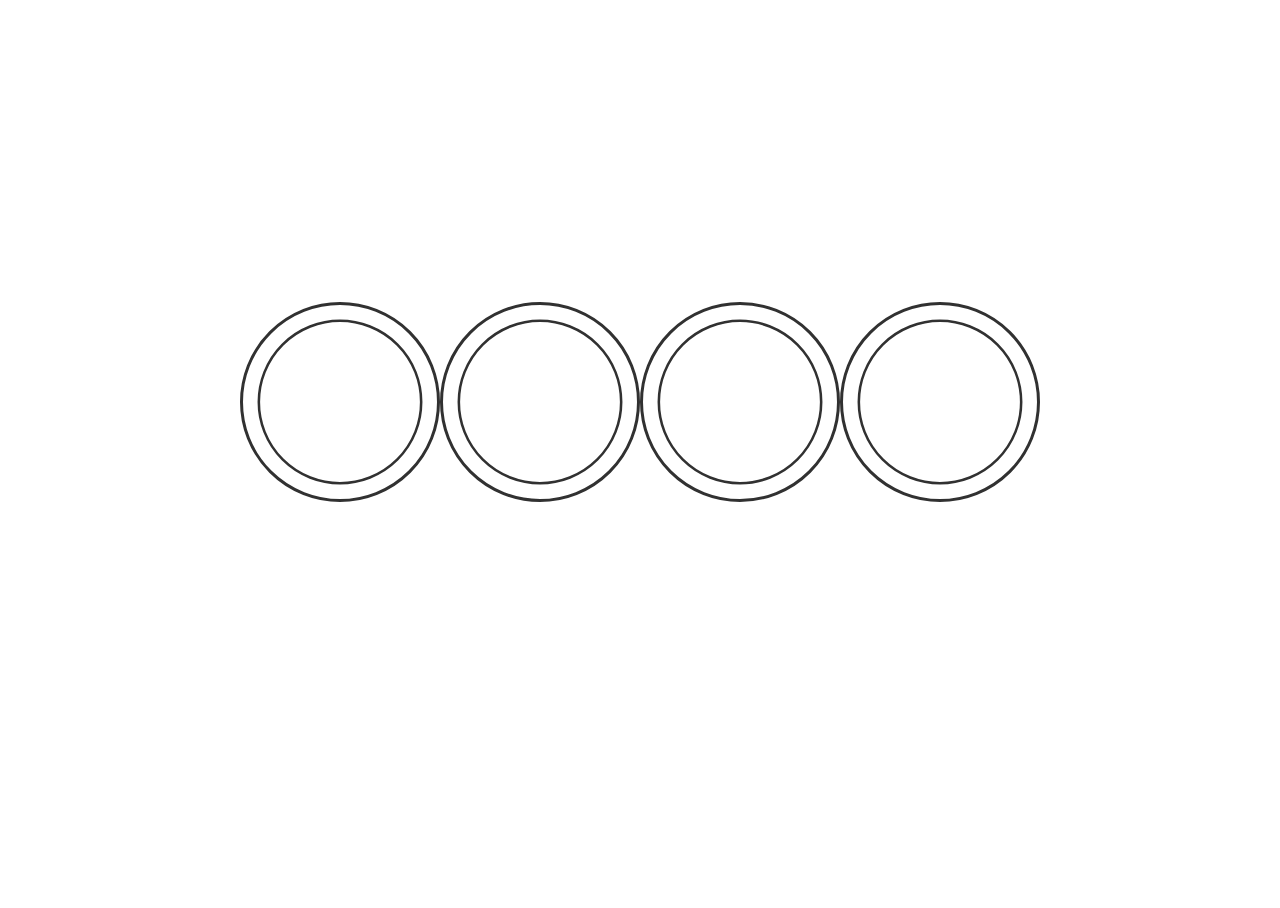
<file: audi/index.html>
<!DOCTYPE html>
<html lang="en">

<head>
    <meta charset=utf-8>
    <meta name="viewport" content="width=device-width, initial-scale=0.5">
    <meta name="theme-color" content="#fff">
    <title>Audi</title>
    <link rel="stylesheet" href="index.css" type="text/css">
</head>

<body>
    <main>
        <div id="rings">
            <div></div>
            <div></div>
            <div></div>
            <div></div>
        </div>
        <div id="logo">
            <div id="wrapper">
                <span>Audi</span><span>Vorsprung Durch Technik</span>
            </div>
        </div>
    </main>
</body>

</html>
</file>
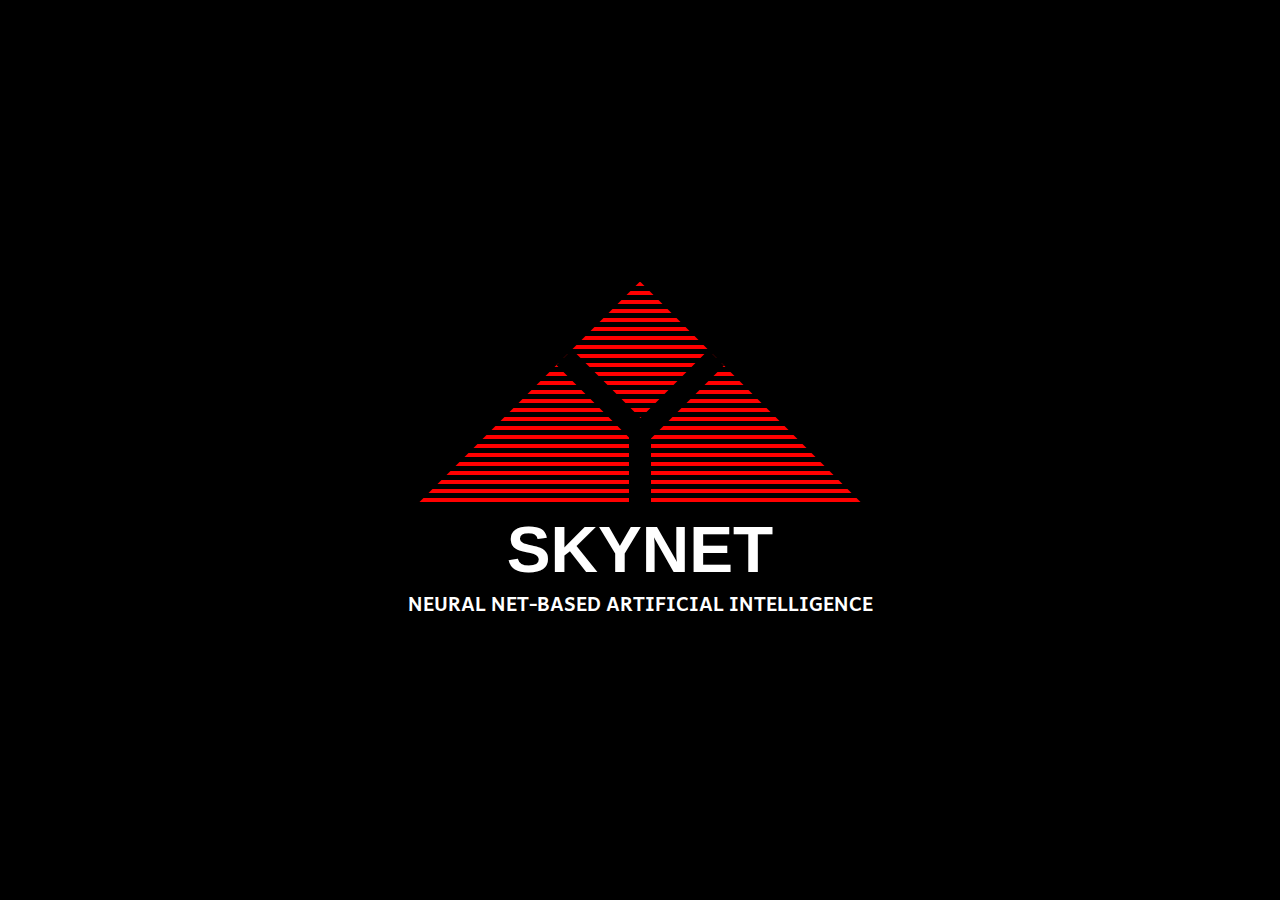
<file: skynet/index.html>
<html lang="en">

<head>
  <meta charset=utf-8>
  <title>Skynet</title>
  <meta name="viewport" content="width=device-width, initial-scale=1.0">
  <meta name="theme-color" content="#000000">
  <link href="./index.css" rel="stylesheet">
</head>

<body>
  <div></div>
  <h1>SKYNET</h1>
  <h2>NEURAL NET-BASED ARTIFICIAL INTELLIGENCE</h2>
  <span>INITIATING CONNECTION TO CYBERDYNE</span>
</body>

</html>
</file>
<file: audi/index.css>
@import url("https://fonts.googleapis.com/css?family=Lalezar");
:root, body {
  overflow: hidden;
  height: 100%;
}

body {
  display: -ms-grid;
  display: grid;
  place-items: center;
}

main, #rings, #logo, #logo #wrapper {
  display: -webkit-box;
  display: -ms-flexbox;
  display: flex;
  -webkit-box-pack: center;
      -ms-flex-pack: center;
          justify-content: center;
  -webkit-box-align: center;
      -ms-flex-align: center;
          align-items: center;
}

main {
  -webkit-box-orient: vertical;
  -webkit-box-direction: normal;
      -ms-flex-direction: column;
          flex-direction: column;
  width: 100%;
}

#rings {
  position: relative;
  width: 800px;
  height: 250px;
}

#rings div:before, #rings div:after {
  content: "";
  -webkit-box-sizing: border-box;
          box-sizing: border-box;
  position: absolute;
  width: 100%;
  height: 100%;
  border-radius: 50%;
}

#rings div {
  position: relative;
  width: 200px;
  height: 200px;
  -webkit-box-sizing: border-box;
          box-sizing: border-box;
  border: solid #313131;
  border-radius: 50%;
  -webkit-animation: mergeRings 1000ms ease forwards;
          animation: mergeRings 1000ms ease forwards;
}

@-webkit-keyframes mergeRings {
  100% {
    margin: -35px;
  }
}

@keyframes mergeRings {
  100% {
    margin: -35px;
  }
}

#rings div:before {
  width: 100%;
  height: 100%;
  background: transparent;
  border: solid #313131;
  border-radius: 50%;
  -webkit-transform: scale(0.85);
          transform: scale(0.85);
  z-index: -1;
  -webkit-animation: growRings 200ms linear forwards 1s;
          animation: growRings 200ms linear forwards 1s;
}

@-webkit-keyframes growRings {
  100% {
    -webkit-transform: scale(1.01);
            transform: scale(1.01);
    border: solid 15px #313131;
  }
}

@keyframes growRings {
  100% {
    -webkit-transform: scale(1.01);
            transform: scale(1.01);
    border: solid 15px #313131;
  }
}

#rings div:after {
  background: transparent;
  z-index: -2;
}

#logo {
  -webkit-box-orient: horizontal;
  -webkit-box-direction: normal;
      -ms-flex-direction: row;
          flex-direction: row;
  width: 550px;
  height: auto;
  color: red;
  font-family: "Lalezar", sans-serif;
  font-size: 88px;
  margin-top: -25px;
  overflow: hidden;
}

#logo #wrapper {
  -webkit-box-orient: horizontal;
  -webkit-box-direction: normal;
      -ms-flex-direction: row;
          flex-direction: row;
  width: 100%;
  -webkit-animation: center 1s ease forwards 1s;
          animation: center 1s ease forwards 1s;
}

@-webkit-keyframes center {
  100% {
    -webkit-transform: translatex(180px);
            transform: translatex(180px);
  }
}

@keyframes center {
  100% {
    -webkit-transform: translatex(180px);
            transform: translatex(180px);
  }
}

#logo span:nth-child(1) {
  opacity: 0;
  -webkit-animation: revealBrandName 1000ms cubic-bezier(0.4, 0.52, 0.7, 1.2) forwards 1000ms;
          animation: revealBrandName 1000ms cubic-bezier(0.4, 0.52, 0.7, 1.2) forwards 1000ms;
}

@-webkit-keyframes revealBrandName {
  100% {
    opacity: 1;
  }
}

@keyframes revealBrandName {
  100% {
    opacity: 1;
  }
}

#logo span:nth-child(2) {
  position: relative;
  right: 0%;
  width: 100%;
  height: 5px;
  font-size: 0px;
  -webkit-transform: translatex(200%);
          transform: translatex(200%);
  color: #313131;
  background: red;
  -webkit-animation: drawLine 500ms ease-in-out forwards, revealSlogan 500ms ease forwards 500ms;
          animation: drawLine 500ms ease-in-out forwards, revealSlogan 500ms ease forwards 500ms;
}

@-webkit-keyframes drawLine {
  100% {
    -webkit-transform: translatex(0%);
            transform: translatex(0%);
  }
}

@keyframes drawLine {
  100% {
    -webkit-transform: translatex(0%);
            transform: translatex(0%);
  }
}

@-webkit-keyframes revealSlogan {
  100% {
    font-size: 18px;
  }
}

@keyframes revealSlogan {
  100% {
    font-size: 18px;
  }
}
/*# sourceMappingURL=index.css.map */
</file>
<file: skynet/index.css>
@import url("http://fonts.cdnfonts.com/css/terminator-real-nfi-2");
@import url("https://fonts.googleapis.com/css2?family=Andika&display=swap");
:root,
body {
  margin: 0px;
  height: 100%;
}

body {
  display: -webkit-box;
  display: -ms-flexbox;
  display: flex;
  -webkit-box-orient: vertical;
  -webkit-box-direction: normal;
      -ms-flex-flow: column nowrap;
          flex-flow: column nowrap;
  -webkit-box-pack: center;
      -ms-flex-pack: center;
          justify-content: center;
  -webkit-box-align: center;
      -ms-flex-align: center;
          align-items: center;
  background: #000;
  margin-top: -95px;
  overflow: hidden;
}

div:before, div::after, span:before, span:after {
  content: "";
  position: absolute;
}

div:before, div::after {
  left: 0;
  right: 0;
  margin: auto;
}

div {
  position: relative;
  background: repeating-linear-gradient(#f00 0 1%, transparent 1% 2%);
  -webkit-clip-path: polygon(50% 50%, 0% 100%, 100% 100%);
          clip-path: polygon(50% 50%, 0% 100%, 100% 100%);
  width: 50vmin;
  height: 50vmin;
  min-width: 250px;
  min-height: 250px;
}

div:before {
  background: transparent;
  -webkit-transform: rotate(45deg);
          transform: rotate(45deg);
  border: solid #000 22px;
  -webkit-transition: border 100ms ease;
  transition: border 100ms ease;
  bottom: 21%;
  width: 15vmin;
  height: 15vmin;
  min-width: 50px;
  min-height: 50px;
}

div::after {
  background: #000;
  bottom: 0;
  width: 22px;
  height: 16%;
  -webkit-transition: width 100ms ease;
  transition: width 100ms ease;
}

h1, h2 {
  margin: 0px;
  color: #fff;
  text-align: center;
}

h1 {
  min-width: 250px;
  font-size: 7.3vh;
  margin-top: 5px;
  font-family: "Terminator Real NFI", sans-serif;
}

h2 {
  font-weight: bold;
  font-size: 2.15vh;
  font-family: "Andika", sans-serif;
}

span:before, span:after {
  background: #000;
  top: -3px;
  height: calc(100% + 3px);
}

span {
  position: relative;
  font-family: "Terminator Real NFI", sans-serif;
  font-size: 1.45vh;
  margin: 10px 0px;
  color: #fff;
}

span:before {
  left: -20%;
  width: 120%;
  -webkit-transform-origin: left;
          transform-origin: left;
  -webkit-animation: left-clip 3s linear both infinite;
          animation: left-clip 3s linear both infinite;
}

span:after {
  left: 0%;
  width: 120%;
  -webkit-transform-origin: right;
          transform-origin: right;
  -webkit-animation: right-clip 3s linear both infinite;
          animation: right-clip 3s linear both infinite;
}

@-webkit-keyframes left-clip {
  from {
    -webkit-transform: scale3d(0, 1, 1);
            transform: scale3d(0, 1, 1);
  }
  to {
    -webkit-transform: scale3d(1, 1, 1);
            transform: scale3d(1, 1, 1);
  }
}

@keyframes left-clip {
  from {
    -webkit-transform: scale3d(0, 1, 1);
            transform: scale3d(0, 1, 1);
  }
  to {
    -webkit-transform: scale3d(1, 1, 1);
            transform: scale3d(1, 1, 1);
  }
}

@-webkit-keyframes right-clip {
  from {
    -webkit-transform: scale3d(1, 1, 1);
            transform: scale3d(1, 1, 1);
  }
  to {
    -webkit-transform: scale3d(0, 1, 1);
            transform: scale3d(0, 1, 1);
  }
}

@keyframes right-clip {
  from {
    -webkit-transform: scale3d(1, 1, 1);
            transform: scale3d(1, 1, 1);
  }
  to {
    -webkit-transform: scale3d(0, 1, 1);
            transform: scale3d(0, 1, 1);
  }
}

@media only screen and (max-height: 490px) {
  div:before {
    border: solid #000 18px;
  }
  div::after {
    width: 18px;
  }
  h1 {
    font-size: 2.25rem;
  }
  h2 {
    font-size: 0.65rem;
  }
  span {
    font-size: 0.45rem;
  }
}

@media only screen and (max-width: 480px) {
  h1 {
    font-size: 2.25rem !important;
  }
  h2 {
    font-size: 0.575rem !important;
  }
  span {
    font-size: 0.45rem !important;
  }
}

@media only screen and (max-width: 1024px) {
  h1 {
    font-size: 7vw;
  }
  h2 {
    font-size: 2vw;
  }
  span {
    font-size: 1.5vw;
  }
}
/*# sourceMappingURL=index.css.map */
</file>
